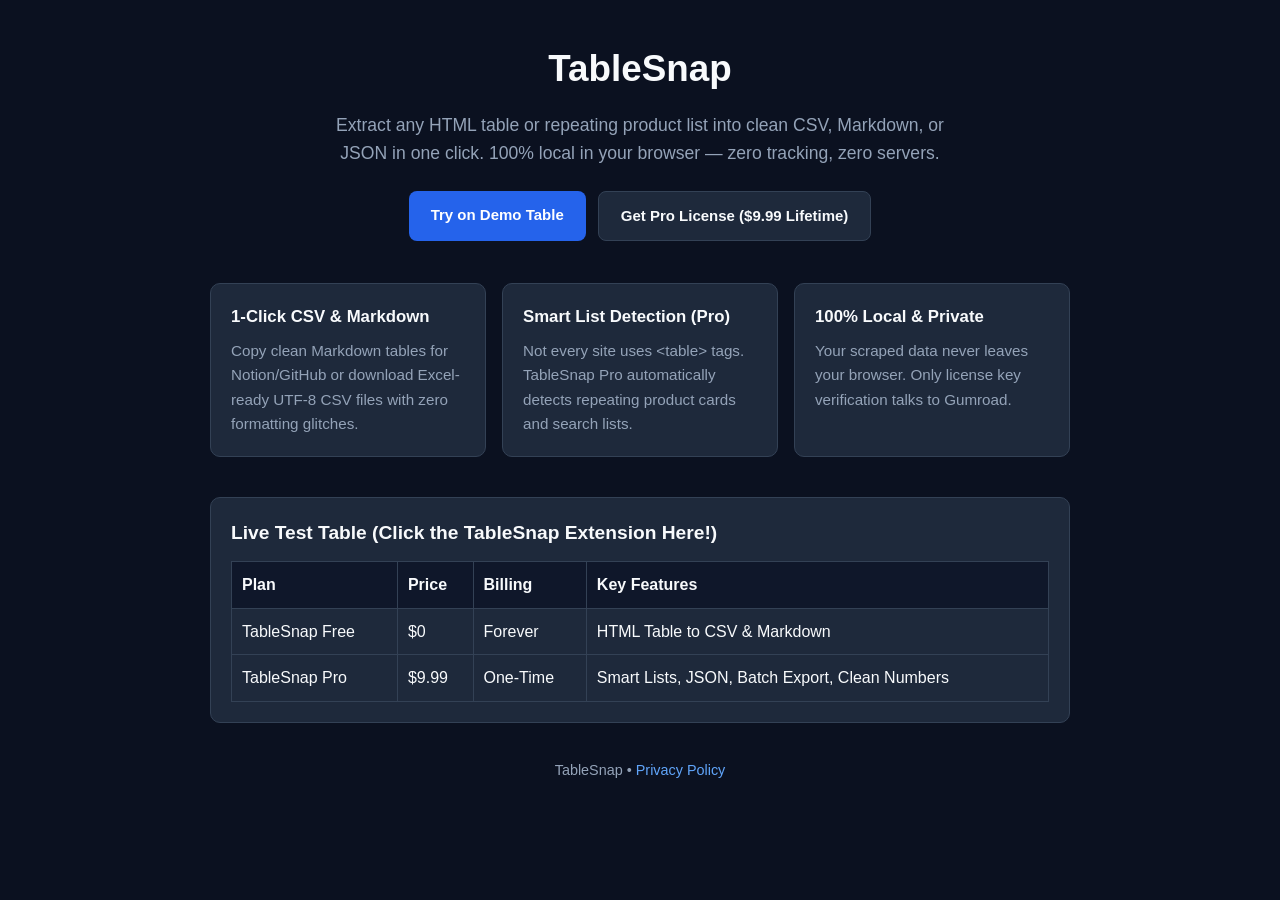
<file: docs/index.html>
<!DOCTYPE html>
<html lang="en">
<head>
  <meta charset="UTF-8" />
  <meta name="viewport" content="width=device-width, initial-scale=1.0" />
  <title>TableSnap — One-Click Web Table &amp; List to CSV, Markdown, JSON</title>
  <style>
    :root {
      --bg: #0b1120;
      --surface: #1e293b;
      --border: #334155;
      --text: #f8fafc;
      --muted: #94a3b8;
      --primary: #2563eb;
    }
    * { box-sizing: border-box; margin: 0; padding: 0; }
    body {
      font-family: -apple-system, BlinkMacSystemFont, "Segoe UI", Roboto, sans-serif;
      background: var(--bg);
      color: var(--text);
      line-height: 1.6;
      padding: 40px 20px;
    }
    .container { max-width: 860px; margin: 0 auto; }
    header { text-align: center; margin-bottom: 42px; }
    h1 { font-size: 2.3rem; margin-bottom: 12px; }
    .lead { color: var(--muted); font-size: 1.1rem; max-width: 620px; margin: 0 auto 24px; }
    .cta-row { display: flex; gap: 12px; justify-content: center; flex-wrap: wrap; }
    .btn {
      display: inline-block;
      padding: 12px 22px;
      border-radius: 8px;
      text-decoration: none;
      font-weight: 600;
      font-size: 15px;
    }
    .btn-primary { background: var(--primary); color: #fff; }
    .btn-secondary { background: var(--surface); color: var(--text); border: 1px solid var(--border); }
    .grid {
      display: grid;
      grid-template-columns: repeat(auto-fit, minmax(240px, 1fr));
      gap: 16px;
      margin-bottom: 40px;
    }
    .card {
      background: var(--surface);
      border: 1px solid var(--border);
      border-radius: 10px;
      padding: 20px;
    }
    .card h3 { margin-bottom: 8px; font-size: 1.05rem; }
    .card p { color: var(--muted); font-size: 0.95rem; }
    .demo-box {
      background: var(--surface);
      border: 1px solid var(--border);
      border-radius: 10px;
      padding: 20px;
      margin-bottom: 36px;
    }
    .demo-box h2 { font-size: 1.2rem; margin-bottom: 12px; }
    table { width: 100%; border-collapse: collapse; margin-top: 10px; }
    th, td { border: 1px solid var(--border); padding: 10px; text-align: left; }
    th { background: #0f172a; }
    footer { text-align: center; color: var(--muted); font-size: 0.9rem; margin-top: 32px; }
    footer a { color: #60a5fa; text-decoration: none; }
  </style>
</head>
<body>
  <div class="container">
    <header>
      <h1>TableSnap</h1>
      <p class="lead">
        Extract any HTML table or repeating product list into clean CSV, Markdown, or JSON in one click.
        100% local in your browser — zero tracking, zero servers.
      </p>
      <div class="cta-row">
        <a class="btn btn-primary" href="#demo">Try on Demo Table</a>
        <a class="btn btn-secondary" href="https://gumroad.com/" target="_blank">Get Pro License ($9.99 Lifetime)</a>
      </div>
    </header>

    <section class="grid">
      <div class="card">
        <h3>1-Click CSV &amp; Markdown</h3>
        <p>Copy clean Markdown tables for Notion/GitHub or download Excel-ready UTF-8 CSV files with zero formatting glitches.</p>
      </div>
      <div class="card">
        <h3>Smart List Detection (Pro)</h3>
        <p>Not every site uses &lt;table&gt; tags. TableSnap Pro automatically detects repeating product cards and search lists.</p>
      </div>
      <div class="card">
        <h3>100% Local &amp; Private</h3>
        <p>Your scraped data never leaves your browser. Only license key verification talks to Gumroad.</p>
      </div>
    </section>

    <section id="demo" class="demo-box">
      <h2>Live Test Table (Click the TableSnap Extension Here!)</h2>
      <table>
        <thead>
          <tr>
            <th>Plan</th>
            <th>Price</th>
            <th>Billing</th>
            <th>Key Features</th>
          </tr>
        </thead>
        <tbody>
          <tr>
            <td>TableSnap Free</td>
            <td>$0</td>
            <td>Forever</td>
            <td>HTML Table to CSV &amp; Markdown</td>
          </tr>
          <tr>
            <td>TableSnap Pro</td>
            <td>$9.99</td>
            <td>One-Time</td>
            <td>Smart Lists, JSON, Batch Export, Clean Numbers</td>
          </tr>
        </tbody>
      </table>
    </section>

    <footer>
      <p>TableSnap &bull; <a href="privacy.html">Privacy Policy</a></p>
    </footer>
  </div>
</body>
</html>
</file>
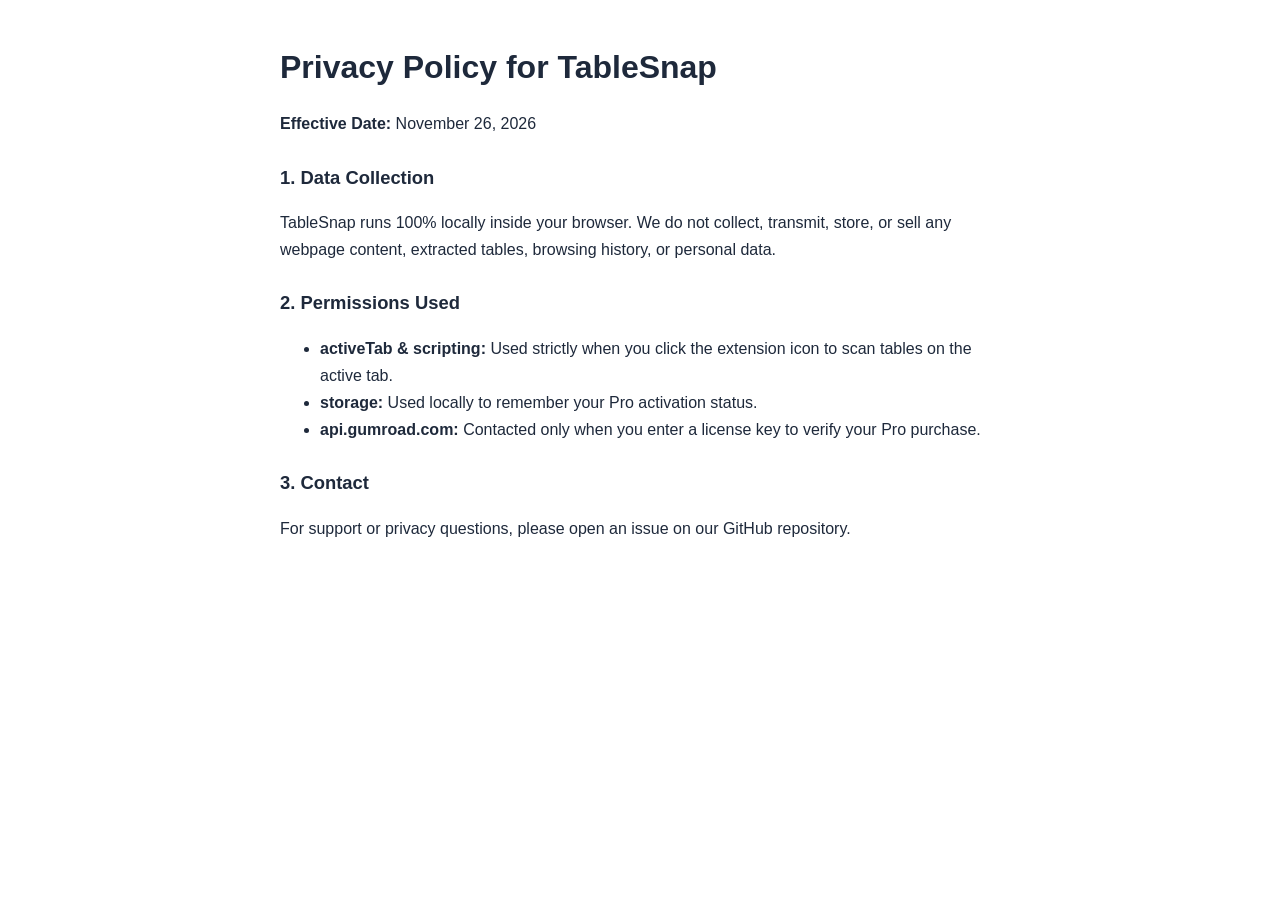
<file: docs/privacy.html>
<!DOCTYPE html>
<html lang="en">
<head>
  <meta charset="UTF-8" />
  <meta name="viewport" content="width=device-width, initial-scale=1.0" />
  <title>Privacy Policy — TableSnap</title>
  <style>
    body {
      font-family: -apple-system, BlinkMacSystemFont, "Segoe UI", Roboto, sans-serif;
      max-width: 720px;
      margin: 40px auto;
      padding: 0 20px;
      line-height: 1.7;
      color: #1e293b;
    }
    h1 { margin-bottom: 12px; }
    h2 { margin-top: 24px; margin-bottom: 8px; font-size: 1.15rem; }
  </style>
</head>
<body>
  <h1>Privacy Policy for TableSnap</h1>
  <p><strong>Effective Date:</strong> November 26, 2026</p>

  <h2>1. Data Collection</h2>
  <p>
    TableSnap runs 100% locally inside your browser. We do not collect, transmit, store,
    or sell any webpage content, extracted tables, browsing history, or personal data.
  </p>

  <h2>2. Permissions Used</h2>
  <ul>
    <li><strong>activeTab &amp; scripting:</strong> Used strictly when you click the extension icon to scan tables on the active tab.</li>
    <li><strong>storage:</strong> Used locally to remember your Pro activation status.</li>
    <li><strong>api.gumroad.com:</strong> Contacted only when you enter a license key to verify your Pro purchase.</li>
  </ul>

  <h2>3. Contact</h2>
  <p>For support or privacy questions, please open an issue on our GitHub repository.</p>
</body>
</html>
</file>
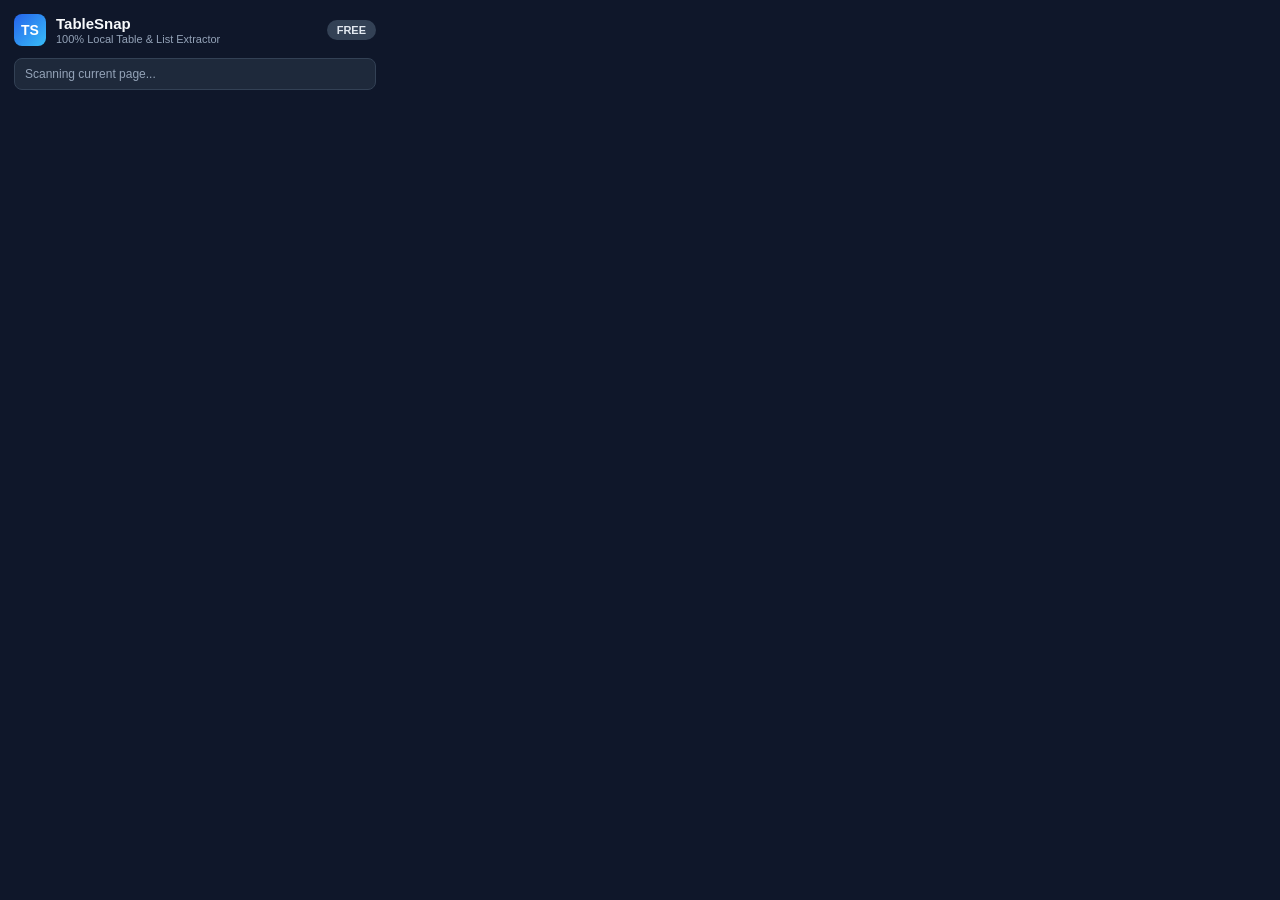
<file: src/popup.html>
<!DOCTYPE html>
<html lang="en">
<head>
  <meta charset="UTF-8" />
  <meta name="viewport" content="width=device-width, initial-scale=1.0" />
  <title>TableSnap</title>
  <link rel="stylesheet" href="popup.css" />
</head>
<body>
  <div class="app">
    <header class="header">
      <div class="brand">
        <span class="logo">TS</span>
        <div>
          <h1>TableSnap</h1>
          <p class="subtitle">100% Local Table &amp; List Extractor</p>
        </div>
      </div>
      <button id="proBadgeBtn" class="badge badge-free" title="Activate Pro License">
        FREE
      </button>
    </header>

    <section id="statusBar" class="status-bar">
      Scanning current page...
    </section>

    <section id="controlsSection" class="panel hidden">
      <div class="row-between">
        <label for="targetSelect" class="label">Detected Data</label>
        <span id="metaStats" class="meta">0 rows × 0 cols</span>
      </div>
      <select id="targetSelect" class="select"></select>

      <div class="preview-wrap">
        <table id="previewTable" class="preview-table"></table>
      </div>

      <div class="actions-group">
        <div class="group-title">Free Export</div>
        <div class="btn-grid">
          <button id="copyMdBtn" class="btn btn-primary">Copy Markdown</button>
          <button id="downloadCsvBtn" class="btn btn-secondary">Download CSV</button>
        </div>
      </div>

      <div class="actions-group">
        <div class="group-title">
          Pro Features
          <span class="pro-tag">PRO</span>
        </div>
        <div class="btn-grid">
          <button id="downloadJsonBtn" class="btn btn-outline">Download JSON</button>
          <button id="exportAllBtn" class="btn btn-outline">Export All Tables</button>
        </div>
        <label class="checkbox-row">
          <input type="checkbox" id="cleanNumbersChk" />
          <span>Clean currency &amp; extra symbols (Pro)</span>
        </label>
      </div>
    </section>

    <section id="emptySection" class="empty hidden">
      <p>No HTML tables or repeating lists detected on this page.</p>
      <button id="rescanBtn" class="btn btn-secondary">Rescan Page</button>
    </section>

    <section id="licenseModal" class="modal hidden">
      <div class="modal-card">
        <div class="row-between">
          <h2>Activate TableSnap Pro</h2>
          <button id="closeModalBtn" class="icon-btn" aria-label="Close">✕</button>
        </div>
        <p class="modal-desc">
          Unlock Smart List extraction, JSON export, batch multi-table export, and symbol cleaning.
        </p>
        <input
          id="licenseInput"
          type="text"
          class="input"
          placeholder="Paste Gumroad License Key..."
        />
        <div id="licenseMsg" class="license-msg"></div>
        <div class="btn-grid">
          <button id="activateBtn" class="btn btn-primary">Verify &amp; Activate</button>
          <a id="buyProLink" href="#" target="_blank" class="btn btn-secondary link-btn">
            Get Pro Key
          </a>
        </div>
      </div>
    </section>
  </div>
  <script type="module" src="popup.js"></script>
</body>
</html>
</file>
<file: src/popup.css>
:root {
  --bg: #0f172a;
  --surface: #1e293b;
  --border: #334155;
  --text: #f8fafc;
  --muted: #94a3b8;
  --primary: #2563eb;
  --primary-hover: #1d4ed8;
  --success: #10b981;
  --warn: #f59e0b;
}

* {
  box-sizing: border-box;
  margin: 0;
  padding: 0;
}

body {
  width: 390px;
  font-family: -apple-system, BlinkMacSystemFont, "Segoe UI", Roboto, sans-serif;
  background: var(--bg);
  color: var(--text);
  font-size: 13px;
}

.app {
  padding: 14px;
  display: flex;
  flex-direction: column;
  gap: 12px;
}

.header {
  display: flex;
  align-items: center;
  justify-content: space-between;
}

.brand {
  display: flex;
  align-items: center;
  gap: 10px;
}

.logo {
  width: 32px;
  height: 32px;
  border-radius: 8px;
  background: linear-gradient(135deg, #2563eb, #38bdf8);
  display: grid;
  place-items: center;
  font-weight: 700;
  font-size: 14px;
  color: #fff;
}

h1 {
  font-size: 15px;
  font-weight: 700;
  line-height: 1.2;
}

.subtitle {
  font-size: 11px;
  color: var(--muted);
}

.badge {
  border: none;
  border-radius: 999px;
  padding: 4px 10px;
  font-size: 11px;
  font-weight: 700;
  cursor: pointer;
}

.badge-free {
  background: #334155;
  color: #e2e8f0;
}

.badge-pro {
  background: rgba(16, 185, 129, 0.2);
  color: #34d399;
  border: 1px solid rgba(16, 185, 129, 0.4);
}

.status-bar {
  background: var(--surface);
  border: 1px solid var(--border);
  border-radius: 8px;
  padding: 8px 10px;
  font-size: 12px;
  color: var(--muted);
}

.panel {
  display: flex;
  flex-direction: column;
  gap: 10px;
}

.row-between {
  display: flex;
  justify-content: space-between;
  align-items: center;
}

.label {
  font-weight: 600;
  color: #e2e8f0;
}

.meta {
  font-size: 11px;
  color: var(--muted);
}

.select,
.input {
  width: 100%;
  padding: 8px 10px;
  border-radius: 8px;
  border: 1px solid var(--border);
  background: var(--surface);
  color: var(--text);
  font-size: 12px;
  outline: none;
}

.select:focus,
.input:focus {
  border-color: var(--primary);
}

.preview-wrap {
  max-height: 145px;
  overflow: auto;
  border: 1px solid var(--border);
  border-radius: 8px;
  background: #0b1120;
}

.preview-table {
  width: 100%;
  border-collapse: collapse;
  font-size: 11px;
}

.preview-table th,
.preview-table td {
  border-bottom: 1px solid #1e293b;
  border-right: 1px solid #1e293b;
  padding: 5px 7px;
  text-align: left;
  max-width: 120px;
  white-space: nowrap;
  overflow: hidden;
  text-overflow: ellipsis;
}

.preview-table th {
  background: #1e293b;
  color: #cbd5e1;
  position: sticky;
  top: 0;
}

.actions-group {
  display: flex;
  flex-direction: column;
  gap: 7px;
  padding-top: 4px;
}

.group-title {
  font-size: 11px;
  font-weight: 600;
  color: var(--muted);
  display: flex;
  align-items: center;
  gap: 6px;
}

.pro-tag {
  background: rgba(245, 158, 11, 0.18);
  color: #fbbf24;
  padding: 1px 6px;
  border-radius: 4px;
  font-size: 10px;
}

.btn-grid {
  display: grid;
  grid-template-columns: 1fr 1fr;
  gap: 8px;
}

.btn {
  padding: 8px 10px;
  border-radius: 8px;
  border: none;
  font-size: 12px;
  font-weight: 600;
  cursor: pointer;
  text-align: center;
  text-decoration: none;
  transition: opacity 0.15s ease, background 0.15s ease;
}

.btn:hover {
  opacity: 0.92;
}

.btn-primary {
  background: var(--primary);
  color: #fff;
}

.btn-secondary {
  background: #334155;
  color: #f8fafc;
}

.btn-outline {
  background: transparent;
  color: #e2e8f0;
  border: 1px solid var(--border);
}

.checkbox-row {
  display: flex;
  align-items: center;
  gap: 6px;
  font-size: 11px;
  color: var(--muted);
  cursor: pointer;
}

.empty {
  background: var(--surface);
  border: 1px dashed var(--border);
  border-radius: 8px;
  padding: 18px 12px;
  text-align: center;
  display: flex;
  flex-direction: column;
  gap: 10px;
  color: var(--muted);
}

.modal {
  position: fixed;
  inset: 0;
  background: rgba(2, 6, 23, 0.8);
  display: grid;
  place-items: center;
  padding: 14px;
}

.modal-card {
  width: 100%;
  background: var(--surface);
  border: 1px solid var(--border);
  border-radius: 10px;
  padding: 14px;
  display: flex;
  flex-direction: column;
  gap: 10px;
}

.modal-card h2 {
  font-size: 14px;
}

.modal-desc {
  font-size: 12px;
  color: var(--muted);
  line-height: 1.4;
}

.icon-btn {
  background: transparent;
  border: none;
  color: var(--muted);
  cursor: pointer;
  font-size: 14px;
}

.license-msg {
  font-size: 11px;
  min-height: 14px;
  color: #fbbf24;
}

.hidden {
  display: none !important;
}
</file>
